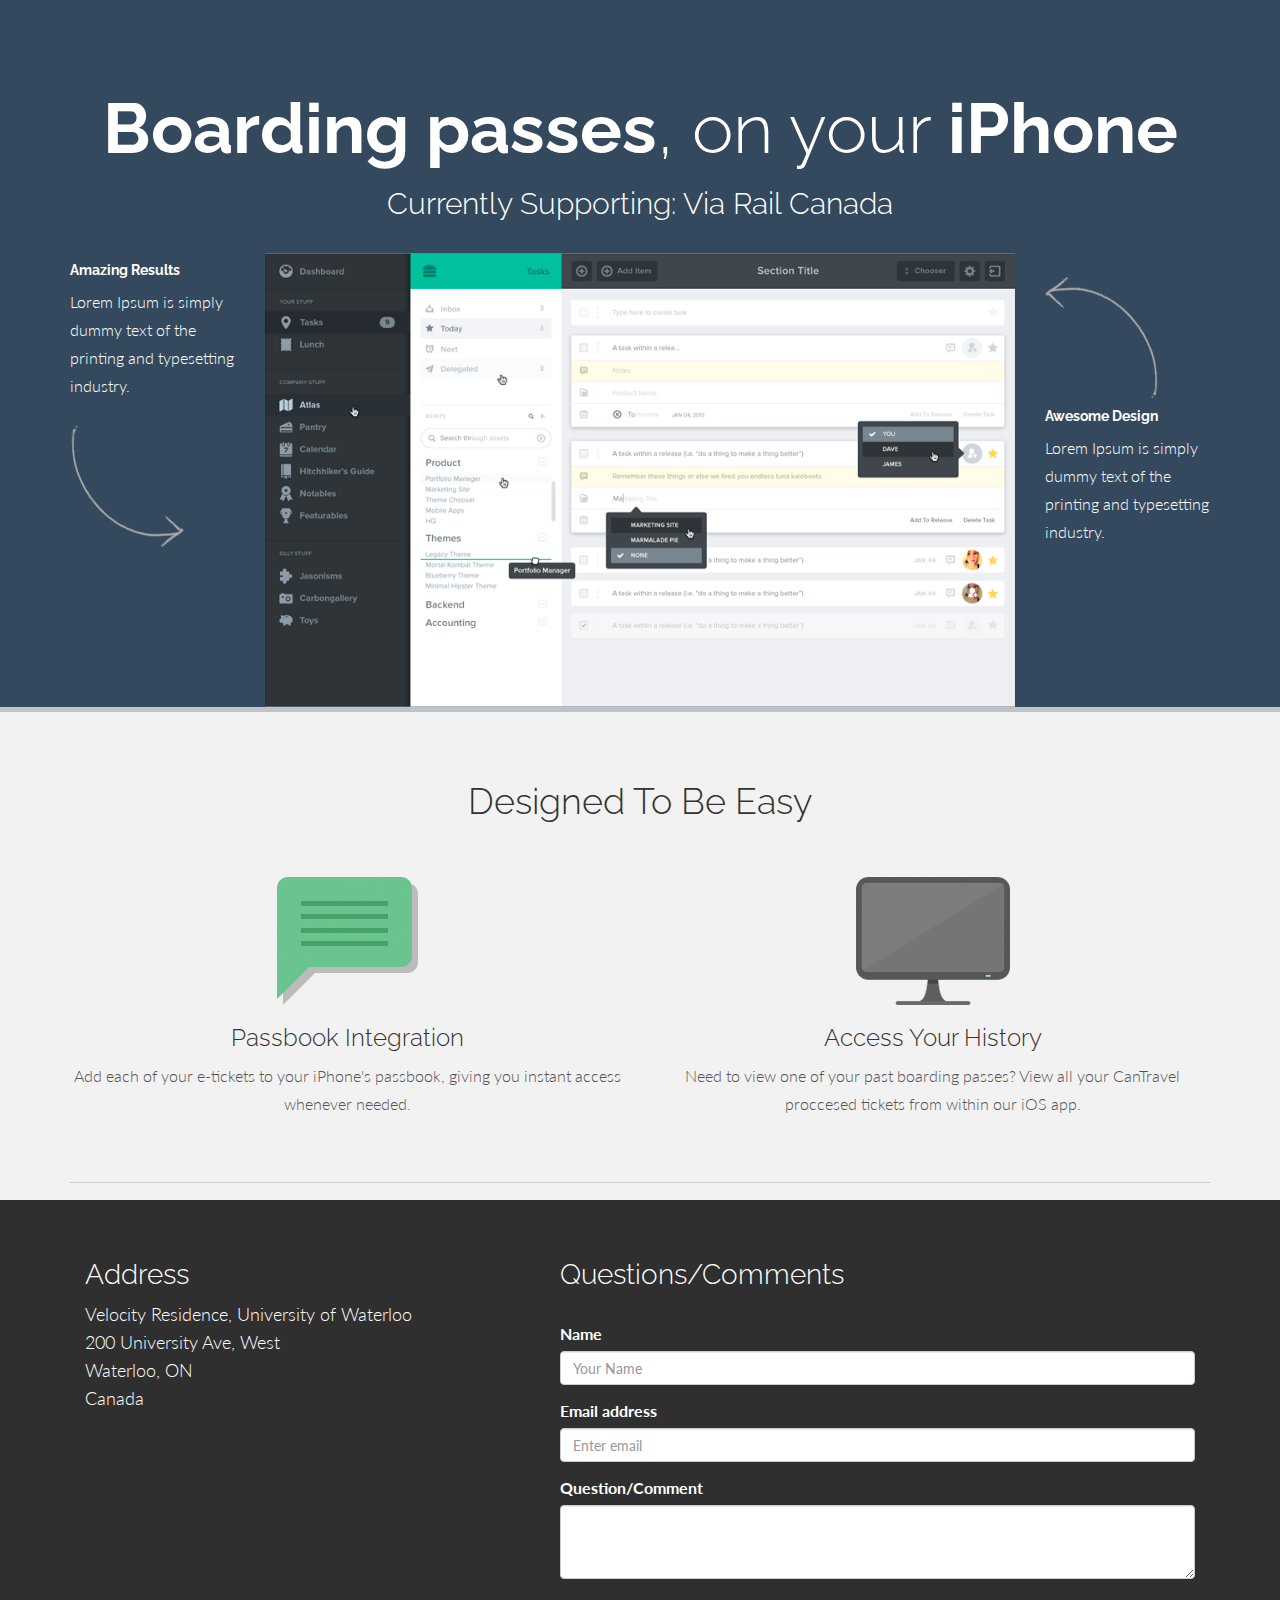
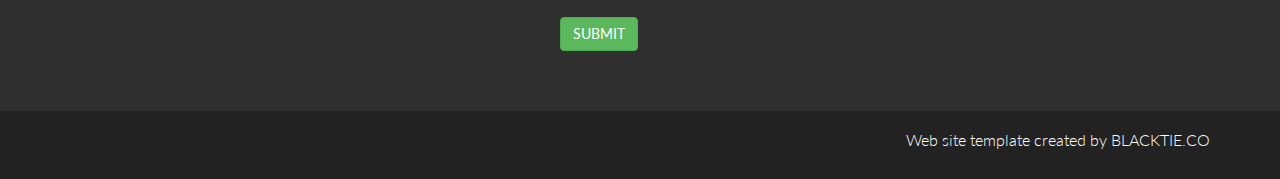
<file: index.html>
<!DOCTYPE html>
<html lang="en">
  <head>
    <meta charset="utf-8">
    <meta name="viewport" content="width=device-width, initial-scale=1.0">
    <meta name="description" content="Pratt - Free Bootstrap 3 Theme">
    <meta name="author" content="Alvarez.is - BlackTie.co">
    <link rel="shortcut icon" href="assets/ico/favicon.png">

    <title>CanTravel App</title>

    <!-- Bootstrap core CSS -->
    <link href="assets/css/bootstrap.css" rel="stylesheet">

    <!-- Custom styles for this template -->
    <link href="assets/css/main.css" rel="stylesheet">
    
    <link href='http://fonts.googleapis.com/css?family=Lato:300,400,700,300italic,400italic' rel='stylesheet' type='text/css'>
    <link href='http://fonts.googleapis.com/css?family=Raleway:400,300,700' rel='stylesheet' type='text/css'>
    
    <script src="assets/js/jquery.min.js"></script>
    <script src="assets/js/smoothscroll.js"></script>
    

  </head>

  <body data-spy="scroll" data-offset="0" data-target="#navigation">

    <!-- Fixed navbar -->
<!-- 	    <div id="navigation" class="navbar navbar-default navbar-fixed-top">
	      <div class="container">
	        <div class="navbar-header">
	          <button type="button" class="navbar-toggle" data-toggle="collapse" data-target=".navbar-collapse">
	            <span class="icon-bar"></span>
	            <span class="icon-bar"></span>
	            <span class="icon-bar"></span>
	          </button>
	          <a class="navbar-brand" href="#"><b>CanTravel</b></a>
	        </div>
	        <div class="navbar-collapse collapse">
	          <ul class="nav navbar-nav">
	            <li class="active"><a href="#home" class="smothscroll">Home</a></li>
	            <li><a href="#desc" class="smothscroll">Description</a></li>
	            <li><a href="#showcase" class="smothScroll">Showcase</a></li>
	            <li><a href="#contact" class="smothScroll">Contact</a></li>
	          </ul> -->
<!-- 	        </div>
	      </div>
	    </div> -->


	<section id="home" name="home"></section>
	<div id="headerwrap">
	    <div class="container">
	    	<div class="row centered">
	    		<div class="col-lg-12">
					<h1><b>Boarding passes</b>, on your <b>iPhone</b></h1>
					<h3>Currently Supporting: Via Rail Canada</h3>
					<br>
	    		</div>
	    		
	    		<div class="col-lg-2">
	    			<h5>Amazing Results</h5>
	    			<p>Lorem Ipsum is simply dummy text of the printing and typesetting industry.</p>
	    			<img class="hidden-xs hidden-sm hidden-md" src="assets/img/arrow1.png">
	    		</div>
	    		<div class="col-lg-8">
	    			<img class="img-responsive" src="assets/img/app-bg.png" alt="">
	    		</div>
	    		<div class="col-lg-2">
	    			<br>
	    			<img class="hidden-xs hidden-sm hidden-md" src="assets/img/arrow2.png">
	    			<h5>Awesome Design</h5>
	    			<p>Lorem Ipsum is simply dummy text of the printing and typesetting industry.</p>
	    		</div>
	    	</div>
	    </div> <!--/ .container -->
	</div><!--/ #headerwrap -->


	<section id="desc" name="desc"></section>
	<!-- INTRO WRAP -->
	<div id="intro">
		<div class="container">
			<div class="row centered">
				<h1>Designed To Be Easy</h1>
				<br>
				<br>
				<div class="col-lg-6">
					<img src="assets/img/intro01.png" alt="">
					<h3>Passbook Integration</h3>
					<p>Add each of your e-tickets to your iPhone's passbook, giving you instant access whenever needed.</p>
				</div>
				<div class="col-lg-6">
					<img src="assets/img/intro03.png" alt="">
					<h3>Access Your History</h3>
					<p>Need to view one of your past boarding passes? View all your CanTravel proccesed tickets from within our iOS app.</p>
				</div>
			</div>
			<br>
			<hr>
	    </div> <!--/ .container -->
	</div><!--/ #introwrap -->



	<section id="contact" name="contact"></section>
	<div id="footerwrap">
		<div class="container">
			<div class="col-lg-5">
				<h3>Address</h3>
				<p>
				Velocity Residence, University of Waterloo <br/>
				200 University Ave, West<br/>
				Waterloo, ON<br/>
				Canada
				</p>
			</div>
			
			<div class="col-lg-7">
				<h3>Questions/Comments</h3>
				<br>
				<form role="form" action="#" method="post" enctype="plain"> 
				  <div class="form-group">
				    <label for="name1">Name</label>
				    <input type="name" name="Name" class="form-control" id="name1" placeholder="Your Name">
				  </div>
				  <div class="form-group">
				    <label for="email1">Email address</label>
				    <input type="email" name="Mail" class="form-control" id="email1" placeholder="Enter email">
				  </div>
				  <div class="form-group">
				  	<label>Question/Comment</label>
				  	<textarea class="form-control" name="Message" rows="3"></textarea>
				  </div>
				  <br>
				  <button type="submit" class="btn btn-large btn-success">SUBMIT</button>
				</form>
			</div>
		</div>
	</div>
	<div id="c">
		<div class="container">
			<p>Web site template created by BLACKTIE.CO</p>
		
		</div>
	</div>


    <!-- Bootstrap core JavaScript
    ================================================== -->
    <!-- Placed at the end of the document so the pages load faster -->
    <script src="assets/js/bootstrap.js"></script>
	<script>
	$('.carousel').carousel({
	  interval: 3500
	})
	</script>
  </body>
</html>
</file>
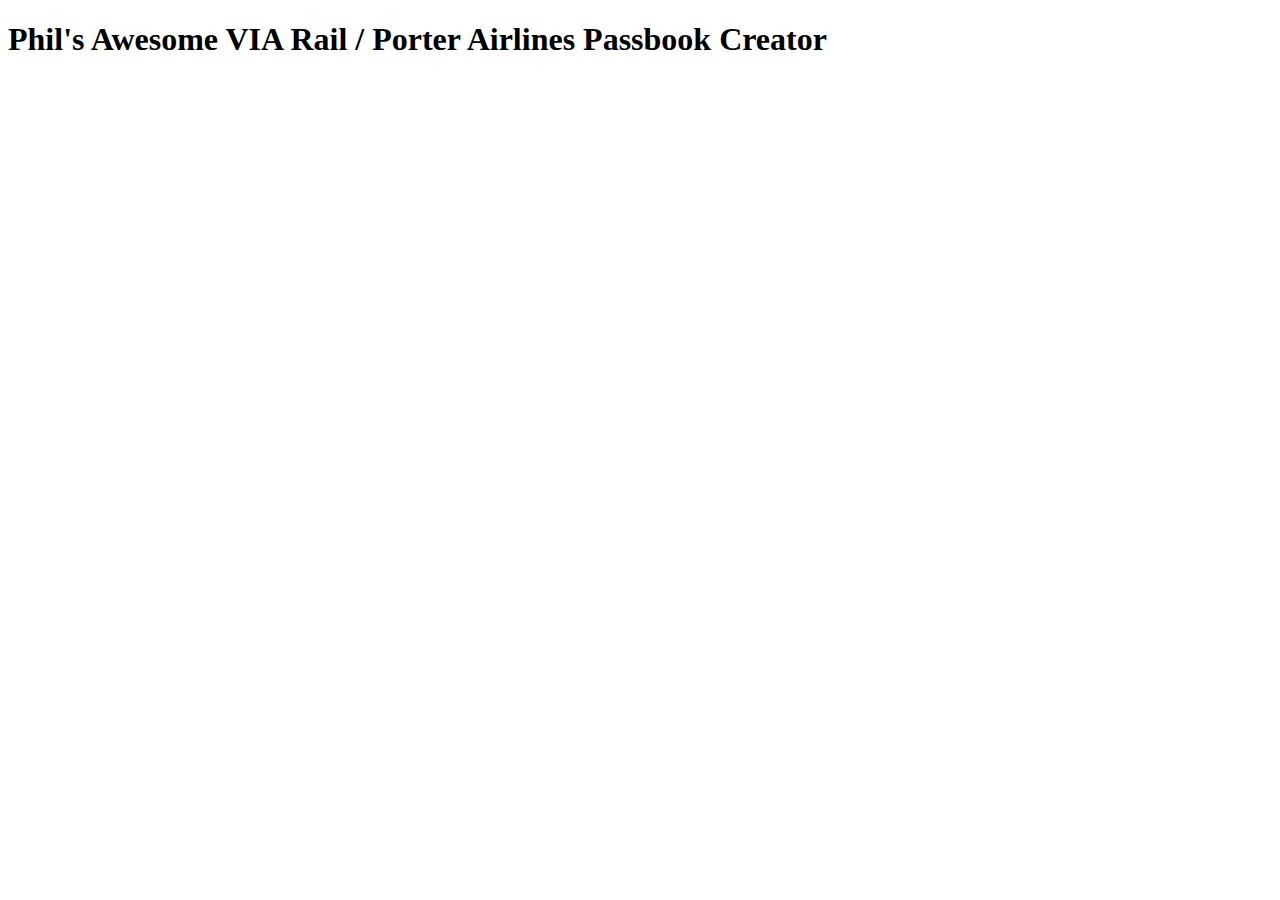
<file: process/test_data.html>
<!DOCTYPE html>
<html>
<head>
    <script src="https://code.jquery.com/jquery-2.1.3.min.js"></script>
    <script src="https://cdn.firebase.com/js/client/2.0.6/firebase.js"></script>

    <script type="text/javascript">
// Get a reference to our posts
// var ref = new Firebase("https://via-porter.firebaseio.com/passes");

// // Attach an asynchronous callback to read the data at our posts reference
// ref.on("value", function(snapshot) {
// 	snapshot.forEach(function(data) {
//     console.log("Key: " + data.key() + " Email: " + data.val().passEmail)
//   });

// }, function (errorObject) {
//   console.log("The read failed: " + errorObject.code);
// });


	var ref = new Firebase("https://via-porter.firebaseio.com/passes");
ref.orderByChild("passEmail").equalTo('3627705@gmail.com').on("value", function(snapshot) {
  	snapshot.forEach(function(data) {
    console.log("Key: " + data.key() + " Email: " + data.val().passEmail)
    $('p').after(data.val().passEmail);
     });
});




    </script>

    <title></title>
</head>
<body>
<h1>Phil's Awesome VIA Rail / Porter Airlines Passbook Creator</h1>

<p></p>

</body>
</html>
</file>
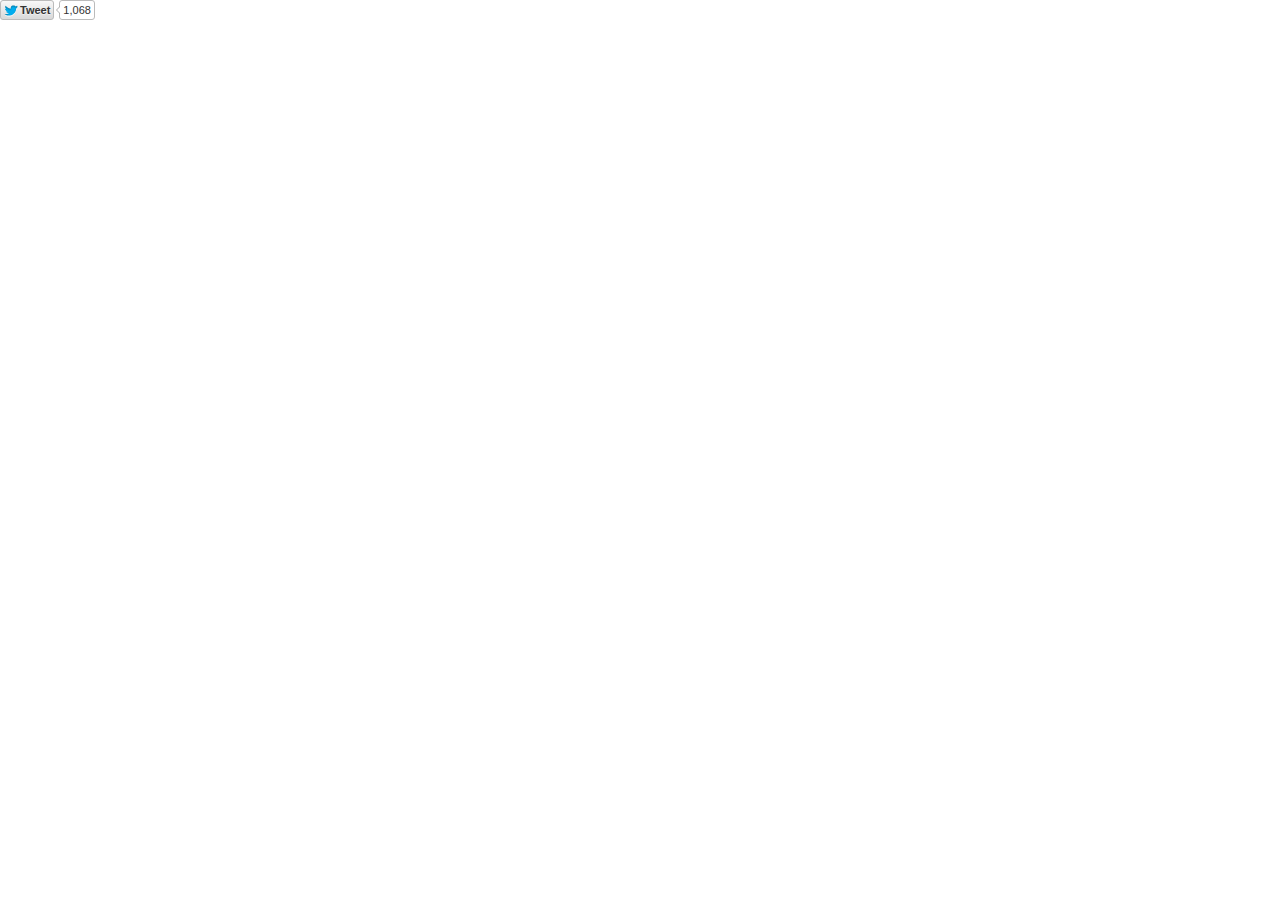
<file: z-dev-stuff/Examples for html2canvas_files/tweet_button.ff7d9077a26377d36b6a53b1a95be617.en.html>
<!DOCTYPE html>
<!-- saved from url=(0329)http://platform.twitter.com/widgets/tweet_button.ff7d9077a26377d36b6a53b1a95be617.en.html#_=1419279127116&count=horizontal&id=twitter-widget-0&lang=en&original_referer=http%3A%2F%2Fhtml2canvas.hertzen.com%2F&size=m&text=html2canvas%20-%20screenshots%20with%20%23JavaScript&url=http%3A%2F%2Fhtml2canvas.hertzen.com%2F&via=niklasvh -->
<html data-scribe="page:button" lang="en" class=" regular"><head><meta http-equiv="Content-Type" content="text/html; charset=UTF-8"><meta charset="utf-8"><link rel="dns-prefetch" href="http://twitter.com/"><title>Tweet Button</title><!--<base target="_blank">--><base href="." target="_blank"><style type="text/css">html{margin:0;padding:0;font:normal normal normal 11px/18px 'Helvetica Neue',Arial,sans-serif;color:#333;-webkit-user-select:none;-ms-user-select:none;-moz-user-select:none;user-select:none;}body{margin:0;padding:0;background:transparent;visibility:hidden;}a{outline:none;text-decoration:none;}body.ready{visibility:visible;}body.rtl{direction:rtl;}#widget{white-space:nowrap;overflow:hidden;text-align:left;}.rtl #widget{text-align:right;}.btn-o,.count-o,.btn,.btn .label,#count{display:inline-block;vertical-align:top;zoom:1;*display:inline;}.right #widget{text-align:right;}.left #widget{text-align:left;}.btn-o{max-width:100%;}.btn{position:relative;background-color:#eee;background-image:-webkit-linear-gradient(#fff,#dedede);background-image:linear-gradient(#fff,#dedede);border:#ccc solid 1px;border-radius:3px;color:#333;font-weight:bold;text-shadow:0 1px 0 rgba(255,255,255,.5);cursor:pointer;height:18px;max-width:98%;overflow:hidden;}.btn:focus,.btn:hover,.btn:active{border-color:#bbb;background-color:#d9d9d9;background-image:-webkit-linear-gradient(#f8f8f8,#d9d9d9);background-image:linear-gradient(#f8f8f8,#d9d9d9);box-shadow:none;}.btn:active{background-color:#efefef;box-shadow:inset 0 3px 5px rgba(0,0,0,0.1);}.xl .btn:active{box-shadow:inset 0 3px 7px rgba(0,0,0,0.1);}.btn i{position:absolute;top:50%;left:2px;margin-top:-5px;width:16px;height:13px;background:transparent url(/widgets/images/btn.27237bab4db188ca749164efd38861b0.png) 0 0 no-repeat;background-image:url([data-uri]);*background-image:url(/widgets/images/btn.27237bab4db188ca749164efd38861b0.png);}.btn .label{padding:0 3px 0 19px;white-space:nowrap;}.btn .label b{font-weight:bold;white-space:nowrap;}.rtl .btn .label{padding:0 19px 0 3px;}.rtl .btn i{left:auto;right:2px;}.rtl .btn .label b{display:inline-block;direction:ltr;}.xl{font-size:13px;line-height:26px;}.xl .btn{border-radius:4px;height:26px;}.xl .btn i{background-position:-24px 0;width:21px;height:16px;left:4px;margin-top:-6px;}.xl .btn .label{padding:0 7px 0 29px;}.xl .rtl .btn .label{padding:0 29px 0 7px;}.xl .rtl .btn i{left:auto;right:6px;}@media(-webkit-min-device-pixel-ratio:1.5),(min-resolution:144dpi){.btn i{background-image:url([data-uri]);background-size:45px 40px;margin-top:-6px;}.xl .btn i{margin-top:-7px;left:4px;}.xl .rtl .btn i{left:auto;right:3px;}.xl .btn .label{top:-1.5px;}}.aria{position:absolute;left:-999em;}.rtl .aria{left:auto;right:-999em;}.following .btn{color:#888;background:#eee;border:#ccc solid 1px;}.following .btn:active,.following .btn:hover{border:#bbb solid 1px;}.following .btn i{background-position:0 -20px;}.xl .following .btn i{background-position:-25px -25px;}.btn:focus,.following .btn:focus{border-color:#0089CB;}.count-o{position:relative;background:#fff;border:#bbb solid 1px;border-radius:3px;visibility:hidden;min-height:18px;min-width:15px;}#count{white-space:nowrap;text-align:center;color:#333;}#count:hover,#count:focus{color:#333;text-decoration:underline;}.ncount .count-o{display:none;}.count-ready .count-o{visibility:visible;}.count-o i,.count-o u{position:absolute;zoom:1;line-height:0;width:0;height:0;left:0;top:50%;margin:-4px 0 0 -4px;border:4px transparent solid;border-right-color:#aaa;border-left:0;}.count-o u{margin-left:-3px;border-right-color:#fff;}.rtl .count-o i,.rtl .count-o u{left:auto;right:0;margin:-4px -4px 0 0;border:4px transparent solid;border-left-color:#aaa;border-right:0;}.rtl .count-o u{margin-right:-3px;border-left-color:#fff;}.following .count-o i{border-right-color:#bbb;}.following.rtl .count-o i{border-left-color:#bbb;}.following .count-o{background:#f9f9f9;border-color:#ccc;}.following #count{color:#666;}.hcount .count-o{margin:0 0 0 5px;}.hcount.rtl .count-o{margin:0 5px 0 0;}.hcount #count{padding:0 3px;}.xl .count-o{border-radius:4px;margin:0 0 0 6px;}.xl .rtl .count-o{margin:0 6px 0 0;}.xl .count-o i,.xl .count-o u{margin:-5px 0 0 -5px;border-width:5px 5px 5px 0;}.xl .count-o u{margin-left:-4px;}.xl .rtl .count-o i,.xl .rtl .count-o u{margin:-5px -5px 0 0;border-width:5px 0 5px 5px;}.xl .rtl .count-o u{margin-right:-4px;}.xl #count{padding:0 5px;*line-height:26px;}.vcount #widget{width:100%;padding-bottom:5px;}.vcount .btn-o{position:absolute;margin-top:42px;left:0;right:0;width:100%;}.vcount .btn{display:block;margin:0 auto;}.vcount .count-o{display:block;padding:0 5px;}.vcount .count-o i,.rtl.vcount .count-o i,.vcount .count-o u,.rtl.vcount .count-o u{line-height:0;top:auto;left:50%;bottom:0;right:auto;margin:0 0 -4px -4px;border:4px transparent solid;_border-color:pink;border-top-color:#aaa;border-bottom:0;}.rtl.vcount .count-o u,.vcount .count-o u{margin-bottom:-3px;border-top-color:#fff;}.vcount #count{font-size:16px;width:100%;height:34px;line-height:34px;}@media(min-width:0){.btn,.hcount .count-o{-moz-box-sizing:border-box;-webkit-box-sizing:border-box;box-sizing:border-box;height:20px;max-width:100%;}.xl .btn,.xl .hcount .count-o{height:28px;}}</style><!--[if IE 9]><style type="text/css">.btn{-ms-filter:"progid:DXImageTransform.Microsoft.gradient(startColorstr='#ffffff',endColorstr='#dedede')";}.btn:hover,.btn:focus,.btn:active{-ms-filter:"progid:DXImageTransform.Microsoft.gradient(startColorstr='#f8f8f8',endColorstr='#d9d9d9')";}.btn,.xl .btn{border-radius:0;}</style><![endif]--></head><body data-scribe="section:share" class=" hcount ltr ready count-ready"><div id="widget"><div class="btn-o" data-scribe="component:button"><a href="https://twitter.com/intent/tweet?original_referer=http%3A%2F%2Fhtml2canvas.hertzen.com%2F&text=html2canvas%20-%20screenshots%20with%20%23JavaScript&tw_p=tweetbutton&url=http%3A%2F%2Fhtml2canvas.hertzen.com%2F&via=niklasvh" class="btn" id="b"><i></i><span class="label" id="l">Tweet</span></a></div><div class="count-o enabled" id="c" data-scribe="component:count"><i></i><u></u><a href="http://twitter.com/search?q=http%3A%2F%2Fhtml2canvas.hertzen.com%2F" id="count" title="This page has been shared 1068 times. View these Tweets." aria-describedby="count-desc">1,068</a></div></div><script type="text/javascript" charset="utf-8">document.domain = 'twitter.com';</script><script type="text/javascript">window.twttr=window.twttr||{};var i18n = {};window._=function(s,reps){s=twttr.lang&&i18n[twttr.lang]&&i18n[twttr.lang][s]||s;if(!reps)return s;return s.replace(/\%\{([a-z0-9_]+)\}/gi,function(m,k){return reps[k]||m})};</script><script>!function t(e,n,r){function i(u,a){if(!n[u]){if(!e[u]){var c="function"==typeof require&&require;if(!a&&c)return c(u,!0);if(o)return o(u,!0);var s=new Error("Cannot find module '"+u+"'");throw s.code="MODULE_NOT_FOUND",s}var l=n[u]={exports:{}};e[u][0].call(l.exports,function(t){var n=e[u][1][t];return i(n?n:t)},l,l.exports,t,e,n,r)}return n[u].exports}for(var o="function"==typeof require&&require,u=0;u<r.length;u++)i(r[u]);return i}({1:[function(t){function e(t){return t=t||window.event,t&&t.preventDefault?t.preventDefault():t.returnValue=!1,t&&t.stopPropagation?t.stopPropagation():t.cancelBubble=!0,!1}function n(t){return t.replace(/(<)|(>)/g,function(t){var e;return e="<"===t[0]?"&lt;":"&gt;"})}function r(t){for(var e=0,r=t.length;r>e;e++)t[e]=n(t[e]);return t}function i(t,e){t.className+=" "+e}function o(){var t=k.getElementById("l");k.title=_("Tweet Button"),t.innerHTML=c()}function u(t){C=t,P.innerHTML=f(C)}function a(){d(function(){if(A.url&&"none"!==A.count){var t=k.createElement("script");t.type="text/javascript",t.src=twttr.config.countURL+"?url="+h.encodePart(x)+"&callback=twttr.receiveCount",k.body.appendChild(t)}})}function c(){switch(A.type){case"hashtag":return _("Tweet %{hashtag}",{hashtag:"<b>#"+A.button_hashtag+"</b>"});case"mention":return _("Tweet to %{name}",{name:"<b>@"+A.screen_name+"</b>"});default:return _("Tweet")}}function s(t,e){var n=t.id+"-desc",r=document.createElement("p");r.id=n,r.className="aria",r.innerHTML=e,k.body.appendChild(r),t.setAttribute("aria-describedby",n)}function l(t){var e="scrollbars=yes,resizable=yes,toolbar=no,location=yes",n=550,r=420,i=screen.height,o=screen.width,u=Math.round(o/2-n/2),a=0;return i>r&&(a=Math.round(i/2-r/2)),window.open(t,null,e+",width="+n+",height="+r+",left="+u+",top="+a)}function f(t){var e,n,r=parseInt(t,10),i=new RegExp("^\\"+_(",")),o={ja:1,ko:1};return isNaN(r)?"":1e4>r?r.toString().split("").reverse().join("").replace(/(\d{3})/g,"$1"+_(",")).split("").reverse().join("").replace(i,""):1e5>r?o[A.lang]?(n=(Math.floor(r/100)/100).toString(),n+_("10k unit")):(e=(Math.round(r/100)/10).toString(),e.replace(/\./,_("."))+_("K")):_("100K+")}var d=t("util/domready"),p=t("util/util"),h=t("util/querystring"),m=t("util/params"),g=t("tfw/util/tracking"),w=t("util/widgetrpc"),v=t("util/twitter"),y=t("i18n/languages");twttr.config=p.aug({countURL:"//cdn.syndication.twitter.com/widgets/tweetbutton/count.json",intentURL:"https://twitter.com/intent/tweet"},twttr.config||{});var b,x,E,j,O,S,T,N,C=0,k=document,P=k.getElementById("count"),I=k.getElementById("b"),A=r(m.combined(k.location)),L={vertical:"vcount",horizontal:"hcount",none:"ncount"},D={l:"xl",m:"regular"},R=["share","mention","hashtag"],U=[];A.lang=A.lang&&A.lang.toLowerCase(),k.body.parentNode.lang=twttr.lang=A.lang=~p.indexOf(y,A.lang)?A.lang:"en",N=_("ltr"),twttr.receiveCount=function(t){"number"==typeof t.count&&(u(t.count),i(k.body,"count-ready"),t.count>0&&(P.title=_("This page has been shared %{tweets} times. View these Tweets.",{tweets:t.count}),s(P,P.title)))},A.type=~p.indexOf(R,A.type)?A.type:"share",A.size=D[A.size]?A.size:"m",i(k.documentElement,D[A.size]||""),"right"==A.align&&i(k.body,"right"),("mention"==A.type||A.screen_name)&&((T=v.screenName(A.screen_name))?A.screen_name=T:(delete A.screen_name,"mention"==A.type&&(A.type="share",A.count="none"))),"hashtag"==A.type||A.button_hashtag?((S=v.hashTag(A.button_hashtag,!1))?(A.button_hashtag=S,A.hashtags=A.button_hashtag+","+(A.hashtags||"")):(delete A.button_hashtag,A.type="share"),A.count="none"):"share"==A.type?(A.url=A.url||k.referrer,x=A.counturl||A.url,E=x&&"http://twitter.com/search?q="+h.encodePart(x),"l"==A.size&&"vertical"==A.count&&(A.count="none"),U.push(L[A.count]||"hcount"),a()):A.count="none",U.push(N),i(k.body,U.join(" ")),k.body.setAttribute("data-scribe","section:"+A.type),o(),i(k.body,"ready"),b={text:A.text,screen_name:A.screen_name,hashtags:A.hashtags,url:A.url,via:A.via,related:A.related,share_with_retweet:A.share_with_retweet,placeid:A.placeid,original_referer:k.referrer,partner:A.partner,tw_p:"tweetbutton"},j=twttr.config.intentURL+"?"+h.encode(b),O=A.dnt&&"true"===A.dnt.toLowerCase(),g.addPixel({page:"button",section:A.type,action:"impression"},{language:A.lang,message:[,A.size,"none"!=A.count?"withcount":"nocount"].join(":")+":",widget_origin:k.referrer},!1,O),P.href=E,I.href=j,I.onclick=function(t){return t=t||window.event,g.scribeInteraction(t,{},!1,O),w.withHub({nohub:function(){l(j,A.id)},timeout:function(){l(j,A.id)},success:function(t){t.openIntent(j,A.id),t.trigger("click",{region:"tweet"},A.id)}}),e(t)},"disabled"!=A.searchlink?(i(P.parentNode,"enabled"),P.onclick=function(t){return t=t||window.event,g.scribeInteraction(t,{},!1,O),w.withHub(function(t){t.trigger("click",{region:"tweetcount"},A.id)}),t.altKey||t.shiftKey||t.metaKey?void 0:(window.open(E),e(t))}):P.onclick=function(t){e(t)}},{"i18n/languages":3,"tfw/util/tracking":8,"util/domready":9,"util/params":14,"util/querystring":16,"util/twitter":18,"util/util":20,"util/widgetrpc":21}],2:[function(t,e){function n(t){var e=t.getAttribute("data-twitter-event-id");return e?e:(t.setAttribute("data-twitter-event-id",++w),w)}function r(t,e,n){var r=0,i=t&&t.length||0;for(r=0;i>r;r++)t[r].call(e,n)}function i(t,e,n){for(var o=n||t.target||t.srcElement,u=o.className.split(" "),a=0,c=u.length;c>a;a++)r(e["."+u[a]],o,t);r(e[o.tagName],o,t),t.cease||o!==this&&i.call(this,t,e,o.parentElement||o.parentNode)}function o(t,e,n,r){function o(r){i.call(t,r,n[e])}function a(){i.call(t,t.ownerDocument.parentWindow.event,n[e])}return t.addEventListener?(u(t,o,e,r),void t.addEventListener(e,o,!1)):void(t.attachEvent&&(u(t,a,e,r),t.attachEvent("on"+e,a)))}function u(t,e,n,r){t.id&&(v[t.id]=v[t.id]||[],v[t.id].push({el:t,listener:e,type:n,rootId:r}))}function a(t){var e=v[t];e&&(m.forEach(e,function(t){c(t.el,t.type,t.listener),delete g[t.rootId]}),delete v[t])}function c(t,e,n){t&&t.removeEventListener&&t.removeEventListener(e,n),t&&t.detachEvent&&t.detachEvent(e,n)}function s(t,e,r,i){var u=n(t);g[u]=g[u]||{},g[u][e]||(g[u][e]={},o(t,e,g[u],u)),g[u][e][r]=g[u][e][r]||[],g[u][e][r].push(i)}function l(t,e,n){t.addEventListener?t.addEventListener(e,n,!1):t.attachEvent("on"+e,function(){n(window.event)})}function f(t,e,r){var o=n(e),u=g[o]&&g[o];i.call(e,{target:r},u[t])}function d(t){return h(t),p(t),!1}function p(t){t&&t.preventDefault?t.preventDefault():t.returnValue=!1}function h(t){t&&(t.cease=!0)&&t.stopPropagation?t.stopPropagation():t.cancelBubble=!0}var m=t("util/util"),g={},w=-1,v={};e.exports={stop:d,stopPropagation:h,preventDefault:p,delegate:s,on:l,simulate:f,removeDelegatesForWidget:a,off:c}},{"util/util":20}],3:[function(t,e){e.exports=["hi","zh-cn","fr","zh-tw","msa","fil","fi","sv","pl","ja","ko","de","it","pt","es","ru","id","tr","da","no","nl","hu","fa","ar","ur","he","th","cs","uk","vi","ro","bn"]},{}],4:[function(t,e){function n(t,e,n,r){var a;this.readyPromise=new o(u.bind(function(t){this.resolver=t},this)),this.attrs=t||{},this.styles=e||{},this.appender=n||function(t){document.body.appendChild(t)},this.layout=r||function(t){return new o(function(e){return e.fulfill(t())})},this.frame=a=i(this.attrs,this.styles),a.onreadystatechange=a.onload=this.getCallback(this.onLoad),this.layout(u.bind(function(){this.appender(a)},this))}var r=t("util/env"),i=t("util/iframe"),o=t("util/promise"),u=t("util/util"),a=0;window.twttr=window.twttr||{},window.twttr.sandbox=window.twttr.sandbox||{},n.prototype.getCallback=function(t){var e=this,n=!1;return function(){n||(n=!0,t.call(e))}},n.prototype.registerCallback=function(t){var e="cb"+a++;return window.twttr.sandbox[e]=t,e},n.prototype.onLoad=function(){try{this.document=this.frame.contentWindow.document}catch(t){return void this.setDocDomain()}this.writeStandardsDoc(),this.resolver.fulfill(this)},n.prototype.ready=function(){return this.readyPromise},n.prototype.setDocDomain=function(){var t=i(this.attrs,this.styles),e=this.registerCallback(this.getCallback(this.onLoad));t.src=["javascript:",'document.write("");',"try { window.parent.document; }","catch (e) {",'document.domain="'+document.domain+'";',"}",'window.parent.twttr.sandbox["'+e+'"]();'].join(""),this.layout(u.bind(function(){this.frame.parentNode.removeChild(this.frame),this.frame=null,this.appender?this.appender(t):document.body.appendChild(t),this.frame=t},this))},n.prototype.writeStandardsDoc=function(){if(r.anyIE()&&!r.cspEnabled()){var t=["<!DOCTYPE html>","<html>","<head>","<scr","ipt>","try { window.parent.document; }",'catch (e) {document.domain="'+document.domain+'";}',"</scr","ipt>","</head>","<body></body>","</html>"].join("");this.document.write(t),this.document.close()}},e.exports=n},{"util/env":11,"util/iframe":12,"util/promise":15,"util/util":20}],5:[function(t,e){function n(t,e){t&&(this._frame=t,this._win=t.contentWindow,this._doc=this._win.document,this._body=this._doc.body,this._head=this._body.parentNode.children[0],this.layout=e)}var r=t("sandbox/baseframe"),i=t("util/util");i.aug(n.prototype,{createElement:function(t){return this._doc.createElement(t)},createDocumentFragment:function(){return this._doc.createDocumentFragment()},appendChild:function(t){return this.layout(i.bind(function(){return this._body.appendChild(t)},this))},setBaseTarget:function(t){var e=this._doc.createElement("base");return e.target=t,this.layout(i.bind(function(){return this._head.appendChild(e)},this))},setTitle:function(t){t&&(this._frame.title=t)},element:function(){return this._frame},document:function(){return this._doc}}),n.createSandbox=function(t,e,i,o){var u=new r(t,e,i,o);return u.ready().then(function(t){return new n(t.frame,t.layout)})},e.exports=n},{"sandbox/baseframe":4,"util/util":20}],6:[function(t,e){function n(){var t=36e5,e=i.combined(document.location)._;return void 0!==r?r:(r=!1,e&&/^\d+$/.test(e)&&(r=+new Date-parseInt(e)<t),r)}var r,i=t("util/params");e.exports={isDynamicWidget:n}},{"util/params":14}],7:[function(t,e){function n(t){var e,n,r,i=0;for(o={},t=t||document,e=t.getElementsByTagName("meta");n=e[i];i++)/^twitter:/.test(n.name)&&(r=n.name.replace(/^twitter:/,""),o[r]=n.content)}function r(t){return o[t]}function i(t){return u.asBoolean(t)&&(o.dnt=!0),u.asBoolean(o.dnt)}var o,u=t("util/typevalidator");n(),e.exports={init:n,val:r,dnt:i}},{"util/typevalidator":19}],8:[function(t,e){function n(){return U?M:(j.createSandbox({id:"rufous-sandbox"},{display:"none"}).then(k.bind(function(t){A=t,P=y(),I=b(),L.fulfill([P,I])},this)),U=!0,M)}function r(t,e,n,r){return i(t,e,n,r,2)}function i(t,e,n,r,i){var o=!k.isObject(t),u=e?!k.isObject(e):!1;o||u||c(m(t),g(e,n,r,i),!0)}function o(t,e,n,r,o){var a=u(t.target||t.srcElement);a.action=o||"click",i(a,e,n,r)}function u(t,e){var n;return e=e||{},t&&1===t.nodeType?((n=t.getAttribute("data-scribe"))&&k.forEach(n.split(" "),function(t){var n=k.trim(t).split(":"),r=n[0],i=n[1];r&&i&&!e[r]&&(e[r]=i)}),u(t.parentNode,e)):e}function a(t,e,n){var r,i;n&&k.isObject(t)&&k.isObject(e)&&(r=k.aug({},e,{event_namespace:t}),i={l:E(r)},r.dnt&&(i.dnt=1),x(T.url(n,i)))}function c(t,e,n){var r,i,o,u;k.isObject(t)&&k.isObject(e)&&(n?a(t,e,J):(o=k.aug({},e,{event_namespace:t}),r=P.firstChild,r.value=+(+r.value||o.dnt||0),u=E(o),i=A.createElement("input"),i.type="hidden",i.name="l",i.value=u,P.appendChild(i)))}function s(t,e,n,r){var i=!k.isObject(t),o=e?!k.isObject(e):!1;i||o||M.then(function(){c(m(t),g(e,n,r))})}function l(t){d("tweet",t)}function f(t){d("timeline",t)}function d(t,e){N.isHostPageSensitive()||F[t]||(F[t]=!0,a(m({page:t,action:"impression"}),w(e),q))}function p(){return M.then(function(){if(P.children.length<=2)return S.reject();var t=S.every(A.appendChild(P),A.appendChild(I)).then(function(t){var e=t[0],n=t[1];return _.on(n,"load",function(){h(e,n)(),twttr.events.trigger("logFlushed")}),e.submit(),t});return P=y(),I=b(),t})}function h(t,e){return function(){var n=t.parentNode;n&&(n.removeChild(t),n.removeChild(e))}}function m(t){return k.aug({client:"tfw"},t||{})}function g(t,e,n,r){var i=t&&t.widget_origin||document.referrer;return t=v("tfw_client_event",t,n||O(i)),t.client_version=D,t.format_version=void 0!==r?r:1,e||(t.widget_origin=i),t}function w(t){return v("syndicated_impression",{},t)}function v(t,e,n){return e=e||{},k.aug(e,{_category_:t,triggered_on:e.triggered_on||+new Date,dnt:!!n})}function y(){var t=A.createElement("form"),e=A.createElement("input"),n=A.createElement("input");return R++,t.action=J,t.method="POST",t.target="rufous-frame-"+R,t.id="rufous-form-"+R,e.type="hidden",e.name="dnt",e.value=0,n.type="hidden",n.name="tfw_redirect",n.value=B,t.appendChild(e),t.appendChild(n),t}function b(){var t="rufous-frame-"+R;return C({id:t,name:t,width:0,height:0,border:0},{display:"none"},A.document())}function x(t){var e=new Image;e.src=t}function E(t){var e,n=Array.prototype.toJSON;return delete Array.prototype.toJSON,e=JSON.stringify(t),n&&(Array.prototype.toJSON=n),e}var _=t("dom/delegate"),j=t("sandbox/minimal"),O=t("util/donottrack"),S=t("util/promise"),T=t("util/querystring"),N=t("util/tld"),C=t("util/iframe"),k=t("util/util");t("xd/json2");var P,I,A,L,D="e1fc6fefa7d661bacef51041a015bfaf6a9d2f2a:1417714168908",R=0,U=!1,M=new S(function(t){L=t}),F={},J="https://syndication.twitter.com/i/jot",q="https://syndication.twitter.com/i/jot/syndication",B="https://platform.twitter.com/jot.html";twttr.widgets&&twttr.widgets.endpoints&&(J=twttr.widgets.endpoints.rufous||J,q=twttr.widgets.endpoints.rufous||q,B=twttr.widgets.endpoints.rufousRedirect||B),e.exports={enqueue:s,flush:p,initPostLogging:n,scribeInteraction:o,extractTermsFromDOM:u,addPixel:i,addPixel2:r,scribeTweetAudienceImpression:l,scribeTimelineAudienceImpression:f,_resetAudienceImpressionTracker:function(){F={}}}},{"dom/delegate":2,"sandbox/minimal":5,"util/donottrack":10,"util/iframe":12,"util/promise":15,"util/querystring":16,"util/tld":17,"util/util":20,"xd/json2":22}],9:[function(t,e){function n(){u=1;for(var t=0,e=a.length;e>t;t++)a[t]()}var r,i,o,u=0,a=[],c=!1,s=document.createElement("a");/^loade|c/.test(document.readyState)&&(u=1),document.addEventListener&&document.addEventListener("DOMContentLoaded",i=function(){document.removeEventListener("DOMContentLoaded",i,c),n()},c),s.doScroll&&document.attachEvent("onreadystatechange",r=function(){/^c/.test(document.readyState)&&(document.detachEvent("onreadystatechange",r),n())}),o=s.doScroll?function(t){window.self!=window.top?u?t():a.push(t):!function(){try{s.doScroll("left")}catch(e){return setTimeout(function(){o(t)},50)}t()}()}:function(t){u?t():a.push(t)},e.exports=o},{}],10:[function(t,e){var n=t("util/tld"),r=t("tfw/util/globals");e.exports=function(t,e){var i=/https?:\/\/([^\/]+).*/i;return t=t||document.referrer,t=i.test(t)&&RegExp.$1,e=e||document.location.host,r.dnt()?!0:n.isUrlSensitive(e)?!0:t&&n.isUrlSensitive(t)?!0:document.navigator?1==document.navigator.doNotTrack:navigator?1==navigator.doNotTrack||1==navigator.msDoNotTrack:!1}},{"tfw/util/globals":7,"util/tld":17}],11:[function(t,e){function n(t){return t=t||window,t.devicePixelRatio?t.devicePixelRatio>=1.5:t.matchMedia?t.matchMedia("only screen and (min-resolution: 144dpi)").matches:!1}function r(t){return t=t||y,/(Trident|MSIE \d)/.test(t)}function i(t){return t=t||y,/MSIE 6/.test(t)}function o(t){return t=t||y,/MSIE 7/.test(t)}function u(t){return t=t||y,/MSIE 8/.test(t)}function a(t){return t=t||y,/MSIE 9/.test(t)}function c(t){return t=t||y,/(iPad|iPhone|iPod)/.test(t)}function s(t){return t=t||y,/^Mozilla\/5\.0 \(Linux; (U; )?Android/.test(t)}function l(){return b}function f(t,e){return t=t||window,e=e||y,t.postMessage&&!(r(e)&&t.opener)}function d(t){t=t||navigator;try{return!!t.plugins["Shockwave Flash"]||!!new ActiveXObject("ShockwaveFlash.ShockwaveFlash")}catch(e){return!1}}function p(t,e,n){return t=t||window,e=e||navigator,n=n||y,"ontouchstart"in t||/Opera Mini/.test(n)||e.msMaxTouchPoints>0}function h(){var t=document.body.style;return void 0!==t.transition||void 0!==t.webkitTransition||void 0!==t.mozTransition||void 0!==t.oTransition||void 0!==t.msTransition}var m=t("util/domready"),g=t("util/typevalidator"),w=t("util/logger"),v=t("tfw/util/globals"),y=window.navigator.userAgent,b=!1,x=!1,E="twitter-csp-test";window.twttr=window.twttr||{},twttr.verifyCSP=function(t){var e=document.getElementById(E);x=!0,b=!!t,e&&e.parentNode.removeChild(e)},m(function(){var t;return i()||o()?b=!1:g.asBoolean(v.val("widgets:csp"))?b=!0:(t=document.createElement("script"),t.id=E,t.text="twttr.verifyCSP(false);",document.body.appendChild(t),void window.setTimeout(function(){x||(w.warn('TWITTER: Content Security Policy restrictions may be applied to your site. Add <meta name="twitter:widgets:csp" content="on"> to supress this warning.'),w.warn("TWITTER: Please note: Not all embedded timeline and embedded Tweet functionality is supported when CSP is applied."))},5e3))}),e.exports={retina:n,anyIE:r,ie6:i,ie7:o,ie8:u,ie9:a,ios:c,android:s,cspEnabled:l,flashEnabled:d,canPostMessage:f,touch:p,cssTransitions:h}},{"tfw/util/globals":7,"util/domready":9,"util/logger":13,"util/typevalidator":19}],12:[function(t,e){var n=t("util/util");e.exports=function(t,e,r){var i;if(r=r||document,t=t||{},e=e||{},t.name){try{i=r.createElement('<iframe name="'+t.name+'"></iframe>')}catch(o){i=r.createElement("iframe"),i.name=t.name}delete t.name}else i=r.createElement("iframe");return t.id&&(i.id=t.id,delete t.id),i.allowtransparency="true",i.scrolling="no",i.setAttribute("frameBorder",0),i.setAttribute("allowTransparency",!0),n.forIn(t,function(t,e){i.setAttribute(t,e)}),n.forIn(e,function(t,e){i.style[t]=e}),i}},{"util/util":20}],13:[function(t,e){function n(){c("info",s.toRealArray(arguments))}function r(){c("warn",s.toRealArray(arguments))}function i(){c("error",s.toRealArray(arguments))}function o(t){d&&(f[t]=a())}function u(t){var e;d&&(f[t]?(e=a(),n("_twitter",t,e-f[t])):i("timeEnd() called before time() for id: ",t))}function a(){return window.performance&&+window.performance.now()||+new Date}function c(t,e){if(window[l]&&window[l][t])switch(e.length){case 1:window[l][t](e[0]);break;case 2:window[l][t](e[0],e[1]);break;case 3:window[l][t](e[0],e[1],e[2]);break;case 4:window[l][t](e[0],e[1],e[2],e[3]);break;case 5:window[l][t](e[0],e[1],e[2],e[3],e[4]);break;default:0!==e.length&&window[l].warn&&window[l].warn("too many params passed to logger."+t)}}var s=t("util/util"),l=["con","sole"].join(""),f={},d=!!~location.href.indexOf("tw_debug=true");e.exports={info:n,warn:r,error:i,time:o,timeEnd:u}},{"util/util":20}],14:[function(t,e){var n,r,i,o=t("util/querystring");n=function(t){var e=t.search.substr(1);return o.decode(e)},r=function(t){var e=t.href,n=e.indexOf("#"),r=0>n?"":e.substring(n+1);return o.decode(r)},i=function(t){var e,i={},o=n(t),u=r(t);for(e in o)o.hasOwnProperty(e)&&(i[e]=o[e]);for(e in u)u.hasOwnProperty(e)&&(i[e]=u[e]);return i},e.exports={combined:i,fromQuery:n,fromFragment:r}},{"util/querystring":16}],15:[function(t,e){var n=t("util/util"),r=function(t){try{var e=t.then;if("function"==typeof e)return!0}catch(n){}return!1},i=function(t){Error.call(this,t)};i.prototype=n.createObject(Error.prototype);var o=function(){var t=[];return t.pump=function(e){n.async(function(){for(var n=t.length,r=0;n>r;)r++,t.shift()(e)})},t},u=function(t,e,i,o,u,a){var c=!1,s=this,l=function(t){n.async(function(){a("fulfilled"),o(t),e.pump(t)})},f=function(t){n.async(function(){a("rejected"),u(t),i.pump(t)})},d=function(t){return r(t)?void t.then(d,f):void l(t)},p=function(t){return function(e){c||(c=!0,t(e))}};this.resolve=p(d,"resolve"),this.fulfill=p(l,"fulfill"),this.reject=p(f,"reject"),this.cancel=function(){s.reject(new Error("Cancel"))},this.timeout=function(){s.reject(new Error("Timeout"))},a("pending")},a=function(t){var e,n,r=new o,i=new o,a="pending";this._addAcceptCallback=function(t){r.push(t),"fulfilled"==a&&r.pump(e)},this._addRejectCallback=function(t){i.push(t),"rejected"==a&&i.pump(n)};var c=new u(this,r,i,function(t){e=t},function(t){n=t},function(t){a=t});try{t&&t(c)}catch(s){c.reject(s)}},c=function(t){return"function"==typeof t},s=function(t,e,r){return c(t)?function(){try{var n=t.apply(null,arguments);e.resolve(n)}catch(r){e.reject(r)}}:n.bind(e[r],e)},l=function(t,e,n){return c(t)&&n._addAcceptCallback(t),c(e)&&n._addRejectCallback(e),n};n.aug(a.prototype,{then:function(t,e){var n=this;return new a(function(r){l(s(t,r,"resolve"),s(e,r,"reject"),n)})},"catch":function(t){var e=this;return new a(function(n){l(null,s(t,n,"reject"),e)})}}),a.isThenable=r;var f=function(t){return n.map(t,a.resolve)};a.any=function(){var t=f(arguments);return new a(function(e){if(t.length){var r=!1,i=function(t){r||(r=!0,e.resolve(t))},o=function(t){r||(r=!0,e.reject(t))};n.forEach(t,function(t){t.then(i,o)})}else e.reject("No futures passed to Promize.any()")})},a.every=function(){var t=f(arguments);return new a(function(e){if(t.length){var r=new Array(t.length),i=0,o=function(n,o){i++,r[n]=o,i==t.length&&e.resolve(r)};n.forEach(t,function(t,r){t.then(n.bind(o,null,[r]),e.reject)})}else e.reject("No futures passed to Promize.every()")})},a.some=function(){var t=f(arguments);return new a(function(e){if(t.length){var r=0,i=function(){r++,r==t.length&&e.reject()};n.forEach(t,function(t){t.then(e.resolve,i)})}else e.reject("No futures passed to Promize.some()")})},a.fulfill=function(t){return new a(function(e){e.fulfill(t)})},a.resolve=function(t){return new a(function(e){e.resolve(t)})},a.reject=function(t){return new a(function(e){e.reject(t)})},e.exports=a},{"util/util":20}],16:[function(t,e){function n(t){return encodeURIComponent(t).replace(/\+/g,"%2B").replace(/'/g,"%27")}function r(t){return decodeURIComponent(t)}function i(t){var e,r=[];for(e in t)null!==t[e]&&"undefined"!=typeof t[e]&&r.push(n(e)+"="+n(t[e]));return r.sort().join("&")}function o(t){var e,n,i,o,u={};if(t)for(e=t.split("&"),o=0;i=e[o];o++)n=i.split("="),2==n.length&&(u[r(n[0])]=r(n[1]));return u}function u(t,e){var n=i(e);return n.length>0?t.indexOf("?")>=0?t+"&"+i(e):t+"?"+i(e):t}function a(t){var e=t&&t.split("?");return 2==e.length?o(e[1]):{}}e.exports={url:u,decodeURL:a,decode:o,encode:i,encodePart:n,decodePart:r}},{}],17:[function(t,e){function n(t){return t in o?o[t]:o[t]=i.test(t)}function r(){return n(document.location.host)}var i=/^[^#?]*\.(gov|mil)(:\d+)?([#?].*)?$/i,o={};e.exports={isUrlSensitive:n,isHostPageSensitive:r}},{}],18:[function(t,e){function n(t){return"string"==typeof t&&p.test(t)&&RegExp.$1.length<=20}function r(t){return n(t)?RegExp.$1:void 0}function i(t,e){var n=d.decodeURL(t);return e=e||!1,n.screen_name=r(t),n.screen_name?d.url("https://twitter.com/intent/"+(e?"follow":"user"),n):void 0}function o(t){return i(t,!0)}function u(t){return"string"==typeof t&&w.test(t)}function a(t,e){return e=void 0===e?!0:e,u(t)?(e?"#":"")+RegExp.$1:void 0}function c(t){return"string"==typeof t&&h.test(t)}function s(t){return c(t)&&RegExp.$1}function l(t){return m.test(t)}function f(t){return g.test(t)}var d=t("util/querystring"),p=/(?:^|(?:https?\:)?\/\/(?:www\.)?twitter\.com(?:\:\d+)?(?:\/intent\/(?:follow|user)\/?\?screen_name=|(?:\/#!)?\/))@?([\w]+)(?:\?|&|$)/i,h=/(?:^|(?:https?\:)?\/\/(?:www\.)?twitter\.com(?:\:\d+)?\/(?:#!\/)?[\w_]+\/status(?:es)?\/)(\d+)/i,m=/^http(s?):\/\/(\w+\.)*twitter\.com([\:\/]|$)/i,g=/^http(s?):\/\/pbs\.twimg\.com\//,w=/^#?([^.,<>!\s\/#\-\(\)\'\"]+)$/;e.exports={isHashTag:u,hashTag:a,isScreenName:n,screenName:r,isStatus:c,status:s,intentForProfileURL:i,intentForFollowURL:o,isTwitterURL:l,isTwimgURL:f,regexen:{profile:p}}},{"util/querystring":16}],19:[function(t,e){function n(t){return void 0!==t&&null!==t&&""!==t}function r(t){return o(t)&&t%1===0}function i(t){return o(t)&&!r(t)}function o(t){return n(t)&&!isNaN(t)}function u(t){return n(t)&&"array"==f.toType(t)}function a(t){if(!n(t))return!1;switch(t){case"on":case"ON":case"true":case"TRUE":return!0;case"off":case"OFF":case"false":case"FALSE":return!1;default:return!!t}}function c(t){return o(t)?t:void 0}function s(t){return i(t)?t:void 0}function l(t){return r(t)?t:void 0}var f=t("util/util");e.exports={hasValue:n,isInt:r,isFloat:i,isNumber:o,isArray:u,asInt:l,asFloat:s,asNumber:c,asBoolean:a}},{"util/util":20}],20:[function(t,e){function n(t){return t&&String(t).toLowerCase().indexOf("[native code]")>-1}function r(t){return h(arguments,function(e){o(e,function(e,n){t[e]=n})}),t}function i(t){return o(t,function(e,n){s(n)&&(i(n),l(n)&&delete t[e]),(void 0===n||null===n||""===n)&&delete t[e]}),t}function o(t,e){for(var n in t)(!t.hasOwnProperty||t.hasOwnProperty(n))&&e(n,t[n]);return t}function u(t){return{}.toString.call(t).match(/\s([a-zA-Z]+)/)[1].toLowerCase()}function a(t,e){return t==u(e)}function c(t,e,n){return n=n||[],function(){var r=g(arguments,function(t){return t});return t.apply(e,n.concat(r))}}function s(t){return t===Object(t)}function l(t){if(!s(t))return!1;if(Object.keys)return!Object.keys(t).length;for(var e in t)if(t.hasOwnProperty(e))return!1;return!0}function f(t,e){window.setTimeout(function(){t.call(e||null)},0)}function d(t){return Array.prototype.slice.call(t)}var p=function(){var t=Array.prototype.indexOf;return n(t)?function(e,n){return e?t.apply(e,[n]):-1}:function(t,e){if(!t)return-1;for(var n=0,r=t.length;r>n;n++)if(e==t[n])return n;return-1}}(),h=function(){var t=Array.prototype.forEach;return n(t)?function(e,n){e&&n&&t.apply(e,[n])}:function(t,e){if(t&&e)for(var n=0,r=t.length;r>n;n++)e(t[n],n)}}(),m=function(){var t=Array.prototype.filter;return n(t)?function(e,n){return e?n?t.apply(e,[n]):e:null}:function(t,e){if(!t)return null;if(!e)return t;for(var n=[],r=0,i=t.length;i>r;r++)e(t[r])&&n.push(t[r]);return n}}(),g=function(){var t=Array.prototype.map;return n(t)?function(e,n){return e?n?t.apply(e,[n]):e:null}:function(t,e){if(!t)return null;if(!e)return t;for(var n=[],r=0,i=t.length;i>r;r++)n.push(e(t[r]));return n}}(),w=function(){var t=Array.prototype.reduce;return n(t)?function(e,n,r){return e?n?t.apply(e,[n,r]):r:null}:function(t,e,n){if(!t)return null;if(!e)return n;for(var r=n,i=0,o=t.length;o>i;i++)r=e(r,t[i],i,t);return r}}(),v=function(){var t=String.prototype.trim;return n(t)?function(e){return e&&t.apply(e)}:function(t){return t&&t.replace(/(^\s+|\s+$)/g,"")}}(),y=n(Object.create)?Object.create:function(t){function e(){}return e.prototype=t,new e};e.exports={aug:r,async:f,compact:i,forIn:o,forEach:h,filter:m,map:g,reduce:w,trim:v,indexOf:p,isNative:n,isObject:s,isEmptyObject:l,createObject:y,bind:c,toType:u,isType:a,toRealArray:d}},{}],21:[function(t,e){function n(){if(i)return i;if(u.isDynamicWidget()){var t,e=0,n=parent.frames.length;try{if(i=parent.frames[s])return i}catch(r){}if(a.anyIE())for(;n>e;e++)try{if(t=parent.frames[e],t&&"function"==typeof t.openIntent)return i=t}catch(r){}}}function r(){var t,e,i,a,c,s,p={};if("function"===(typeof arguments[0]).toLowerCase()?p.success=arguments[0]:p=arguments[0],t=p.success||function(){},e=p.timeout||function(){},i=p.nohub||function(){},a=p.complete||function(){},c=void 0!==p.attempt?p.attempt:d,!u.isDynamicWidget()||o)return i(),a(),!1;s=n(),c--;try{if(s&&s.trigger)return t(s),void a()}catch(h){}return 0>=c?(o=!0,e(),void a()):+new Date-l>f*d?(o=!0,void i()):void window.setTimeout(function(){r({success:t,timeout:e,nohub:i,attempt:c,complete:a})},f)}var i,o,u=t("tfw/util/env"),a=t("util/env"),c="twttrHubFrameSecure",s="http:"==document.location.protocol?"twttrHubFrame":c,l=+new Date,f=100,d=20;e.exports={withHub:r,contextualHubId:s,secureHubId:c}},{"tfw/util/env":6,"util/env":11}],22:[function(require,module,exports){function f(t){return 10>t?"0"+t:t}function quote(t){return escapable.lastIndex=0,escapable.test(t)?'"'+t.replace(escapable,function(t){var e=meta[t];return"string"==typeof e?e:"\\u"+("0000"+t.charCodeAt(0).toString(16)).slice(-4)})+'"':'"'+t+'"'}function str(t,e){var n,r,i,o,u,a=gap,c=e[t];switch(c&&"object"==typeof c&&"function"==typeof c.toJSON&&(c=c.toJSON(t)),"function"==typeof rep&&(c=rep.call(e,t,c)),typeof c){case"string":return quote(c);case"number":return isFinite(c)?String(c):"null";case"boolean":case"null":return String(c);case"object":if(!c)return"null";if(gap+=indent,u=[],"[object Array]"===Object.prototype.toString.apply(c)){for(o=c.length,n=0;o>n;n+=1)u[n]=str(n,c)||"null";return i=0===u.length?"[]":gap?"[\n"+gap+u.join(",\n"+gap)+"\n"+a+"]":"["+u.join(",")+"]",gap=a,i}if(rep&&"object"==typeof rep)for(o=rep.length,n=0;o>n;n+=1)r=rep[n],"string"==typeof r&&(i=str(r,c),i&&u.push(quote(r)+(gap?": ":":")+i));else for(r in c)Object.hasOwnProperty.call(c,r)&&(i=str(r,c),i&&u.push(quote(r)+(gap?": ":":")+i));return i=0===u.length?"{}":gap?"{\n"+gap+u.join(",\n"+gap)+"\n"+a+"}":"{"+u.join(",")+"}",gap=a,i}}window.JSON||(window.JSON={}),"function"!=typeof Date.prototype.toJSON&&(Date.prototype.toJSON=function(){return isFinite(this.valueOf())?this.getUTCFullYear()+"-"+f(this.getUTCMonth()+1)+"-"+f(this.getUTCDate())+"T"+f(this.getUTCHours())+":"+f(this.getUTCMinutes())+":"+f(this.getUTCSeconds())+"Z":null},String.prototype.toJSON=Number.prototype.toJSON=Boolean.prototype.toJSON=function(){return this.valueOf()});var cx=/[\u0000\u00ad\u0600-\u0604\u070f\u17b4\u17b5\u200c-\u200f\u2028-\u202f\u2060-\u206f\ufeff\ufff0-\uffff]/g,escapable=/[\\\"\x00-\x1f\x7f-\x9f\u00ad\u0600-\u0604\u070f\u17b4\u17b5\u200c-\u200f\u2028-\u202f\u2060-\u206f\ufeff\ufff0-\uffff]/g,gap,indent,meta={"\b":"\\b","":"\\t","\n":"\\n","\f":"\\f","\r":"\\r",'"':'\\"',"\\":"\\\\"},rep;"function"!=typeof JSON.stringify&&(JSON.stringify=function(t,e,n){var r;if(gap="",indent="","number"==typeof n)for(r=0;n>r;r+=1)indent+=" ";else"string"==typeof n&&(indent=n);if(rep=e,e&&"function"!=typeof e&&("object"!=typeof e||"number"!=typeof e.length))throw new Error("JSON.stringify");return str("",{"":t})}),"function"!=typeof JSON.parse&&(JSON.parse=function(text,reviver){function walk(t,e){var n,r,i=t[e];if(i&&"object"==typeof i)for(n in i)Object.hasOwnProperty.call(i,n)&&(r=walk(i,n),void 0!==r?i[n]=r:delete i[n]);return reviver.call(t,e,i)}var j;if(cx.lastIndex=0,cx.test(text)&&(text=text.replace(cx,function(t){return"\\u"+("0000"+t.charCodeAt(0).toString(16)).slice(-4)})),/^[\],:{}\s]*$/.test(text.replace(/\\(?:["\\\/bfnrt]|u[0-9a-fA-F]{4})/g,"@").replace(/"[^"\\\n\r]*"|true|false|null|-?\d+(?:\.\d*)?(?:[eE][+\-]?\d+)?/g,"]").replace(/(?:^|:|,)(?:\s*\[)+/g,"")))return j=eval("("+text+")"),"function"==typeof reviver?walk({"":j},""):j;throw new SyntaxError("JSON.parse")}),module.exports=JSON},{}]},{},[1]);;</script><script type="text/javascript" src="count.json"></script><p id="count-desc" class="aria">This page has been shared 1068 times. View these Tweets.</p></body></html>
</file>
<file: assets/css/main.css>
body {
  background-color: #f2f2f2;
    font-family: "Lato";
    font-weight: 300;
    font-size: 16px;
    color: #555;
    /*padding-top: 50px;*/

    -webkit-font-smoothing: antialiased;
    -webkit-overflow-scrolling: touch;
}

/* Titles */
h1, h2, h3, h4, h5, h6 {
    font-family: "Raleway";
    font-weight: 300;
    color: #333;
}


/* Paragraph & Typographic */
p {
    line-height: 28px;
    margin-bottom: 25px;
}

.centered {
    text-align: center;
}

/* Links */
a {
    color: #3bc492;
    word-wrap: break-word;

    -webkit-transition: color 0.1s ease-in, background 0.1s ease-in;
    -moz-transition: color 0.1s ease-in, background 0.1s ease-in;
    -ms-transition: color 0.1s ease-in, background 0.1s ease-in;
    -o-transition: color 0.1s ease-in, background 0.1s ease-in;
    transition: color 0.1s ease-in, background 0.1s ease-in;
}

a:hover,
a:focus {
    color: #c0392b;
    text-decoration: none;
    outline: 0;
}

a:before,
a:after {
    -webkit-transition: color 0.1s ease-in, background 0.1s ease-in;
    -moz-transition: color 0.1s ease-in, background 0.1s ease-in;
    -ms-transition: color 0.1s ease-in, background 0.1s ease-in;
    -o-transition: color 0.1s ease-in, background 0.1s ease-in;
    transition: color 0.1s ease-in, background 0.1s ease-in;
}

 hr {
    display: block;
    height: 1px;
    border: 0;
    border-top: 1px solid #ccc;
    margin: 1em 0;
    padding: 0;
}


/* ==========================================================================
   Wrap Sections
   ========================================================================== */

#headerwrap {
	background-color: #34495e;
	padding-top: 60px;
}

#headerwrap h1 {
	margin-top: 30px;
	color: white;
	font-size: 70px;
	
}

#headerwrap h3 {
	color: white;
	font-size: 30px;
}

#headerwrap h5 {
	color: white;
	font-weight: 700;
	text-align: left;
}

#headerwrap p {
	text-align: left;
	color: white
}

/* intro Wrap */

#intro {
	padding-top: 50px;
	border-top: #bdc3c7 solid 5px;
}

#features {
	padding-top: 50px;
	padding-bottom: 50px;
}

#features .ac a{
	font-size: 20px;
}

/* Showcase Wrap */

#showcase {
	display: block;
	background-color: #34495e;
	padding-top: 50px;
	padding-bottom: 50px;
}

#showcase h1 {
	color: white;
}

#footerwrap {
	background-color: #2f2f2f;
	color: white;
	padding-top: 40px;
	padding-bottom: 60px;
	text-align: left;
}

#footerwrap h3 {
	font-size: 28px;
	color: white;
}

#footerwrap p {
	color: white;
	font-size: 18px;
}

/* Copyright Wrap */

#c {
	background: #222222;
	padding-top: 15px;
	text-align: right;
}

#c p {
	color: white
}
</file>
